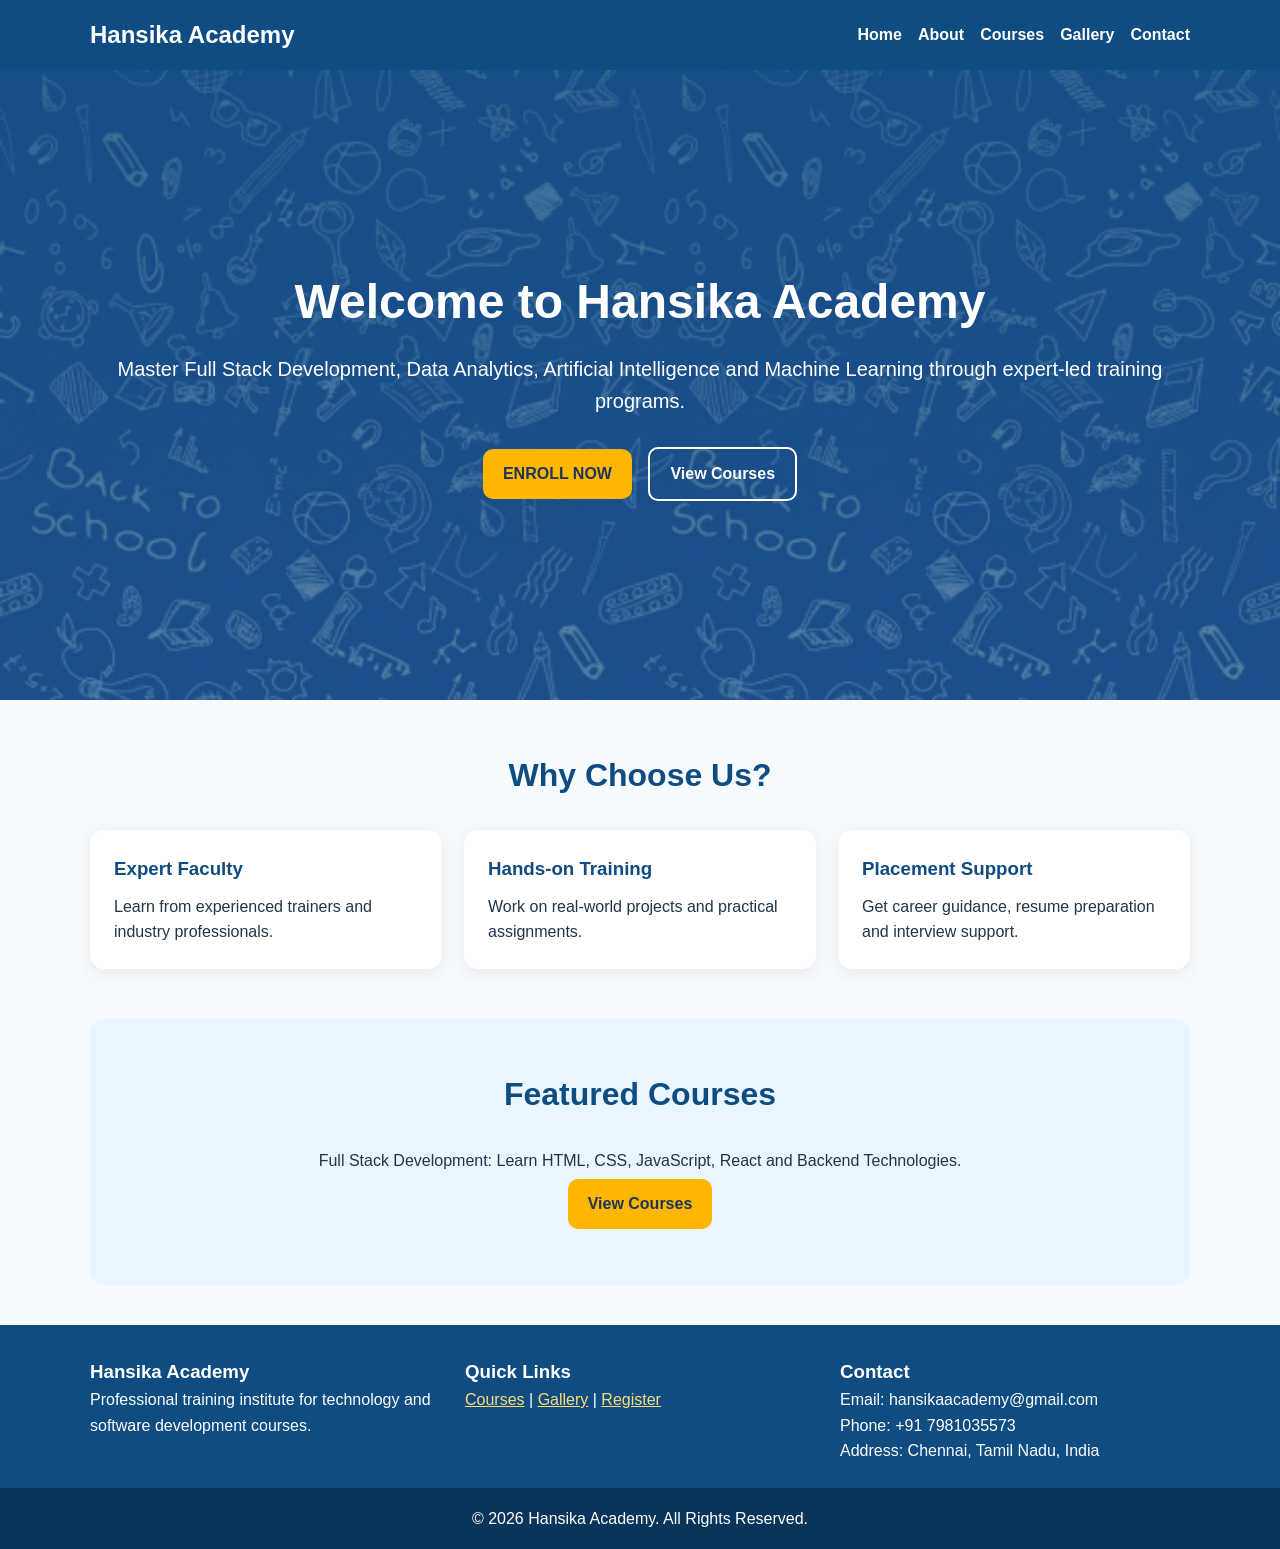
<file: index.html>
<!DOCTYPE html>
<html lang="en">
<head>
  <meta charset="UTF-8">
  <meta name="viewport" content="width=device-width, initial-scale=1.0">
  <title>Hansika Academy | Full Stack Development, Data Analytics, AI & Machine Learning</title>

  <meta name="description" content="Hansika Academy offers professional training in Full Stack Development, Data Analytics, Artificial Intelligence, Machine Learning, Python Programming and Web Development with expert faculty and hands-on projects.">

  <meta name="keywords" content="Hansika Academy, Full Stack Development, Data Analytics, Artificial Intelligence, Machine Learning, Python, HTML, CSS, JavaScript, Web Development">

  <meta name="author" content="Hansika Srinidhi">

  <link rel="canonical" href="https://comfy-churros-3e8e3a.netlify.app">

  <link rel="stylesheet" href="style.css">
</head>
<body>

<header class="site-header">
  <div class="container header-inner">
    <a class="logo" href="index.html">Hansika Academy</a>
    <button class="menu-btn" id="menuBtn" aria-label="Toggle navigation">☰</button>

    <nav class="nav-links" id="navLinks">
      <a href="index.html">Home</a>
      <a href="about.html">About</a>
      <a href="courses.html">Courses</a>
      <a href="gallery.html">Gallery</a>
      <a href="contact.html">Contact</a>
    </nav>
  </div>
</header>

<main>

<section class="hero">
  <div class="container hero-content">
    <h1>Welcome to Hansika Academy</h1>
    <p>
      Master Full Stack Development, Data Analytics, Artificial Intelligence
      and Machine Learning through expert-led training programs.
    </p>

    <a class="btn" href="contact.html">ENROLL NOW</a>
    <a class="btn btn-outline" href="courses.html">View Courses</a>
  </div>
</section>

<section class="container section">
  <h2>Why Choose Us?</h2>

  <div class="cards">
    <article class="card">
      <h3>Expert Faculty</h3>
      <p>Learn from experienced trainers and industry professionals.</p>
    </article>

    <article class="card">
      <h3>Hands-on Training</h3>
      <p>Work on real-world projects and practical assignments.</p>
    </article>

    <article class="card">
      <h3>Placement Support</h3>
      <p>Get career guidance, resume preparation and interview support.</p>
    </article>
  </div>
</section>

<section class="container section highlight">
  <h2>Featured Courses</h2>

  <p>
    Full Stack Development: Learn HTML, CSS, JavaScript, React and Backend
    Technologies.
  </p>

  <a class="btn" href="courses.html">View Courses</a>
</section>

</main>

<footer class="site-footer">
  <div class="container footer-grid">

    <div>
      <h3>Hansika Academy</h3>
      <p>
        Professional training institute for technology and software
        development courses.
      </p>
    </div>

    <div>
      <h3>Quick Links</h3>
      <p>
        <a href="courses.html">Courses</a> |
        <a href="gallery.html">Gallery</a> |
        <a href="contact.html">Register</a>
      </p>
    </div>

    <div>
      <h3>Contact</h3>
      <p>
        Email: hansikaacademy@gmail.com <br>
        Phone: +91 7981035573 <br>
        Address: Chennai, Tamil Nadu, India
      </p>
    </div>

  </div>

  <p class="copyright">
    © 2026 Hansika Academy. All Rights Reserved.
  </p>
</footer>

<script src="script.js"></script>

<!-- Start of Tawk.to Script -->
<script type="text/javascript">
var Tawk_API = Tawk_API || {}, Tawk_LoadStart = new Date();

(function() {
  var s1 = document.createElement("script"),
      s0 = document.getElementsByTagName("script")[0];

  s1.async = true;
  s1.src = 'https://embed.tawk.to/6a4558ae4d46a91d40d7589e/1jsfe4s4i';
  s1.charset = 'UTF-8';
  s1.setAttribute('crossorigin', '*');

  s0.parentNode.insertBefore(s1, s0);
})();
</script>
<!-- End of Tawk.to Script -->

</body>
</html>
</file>
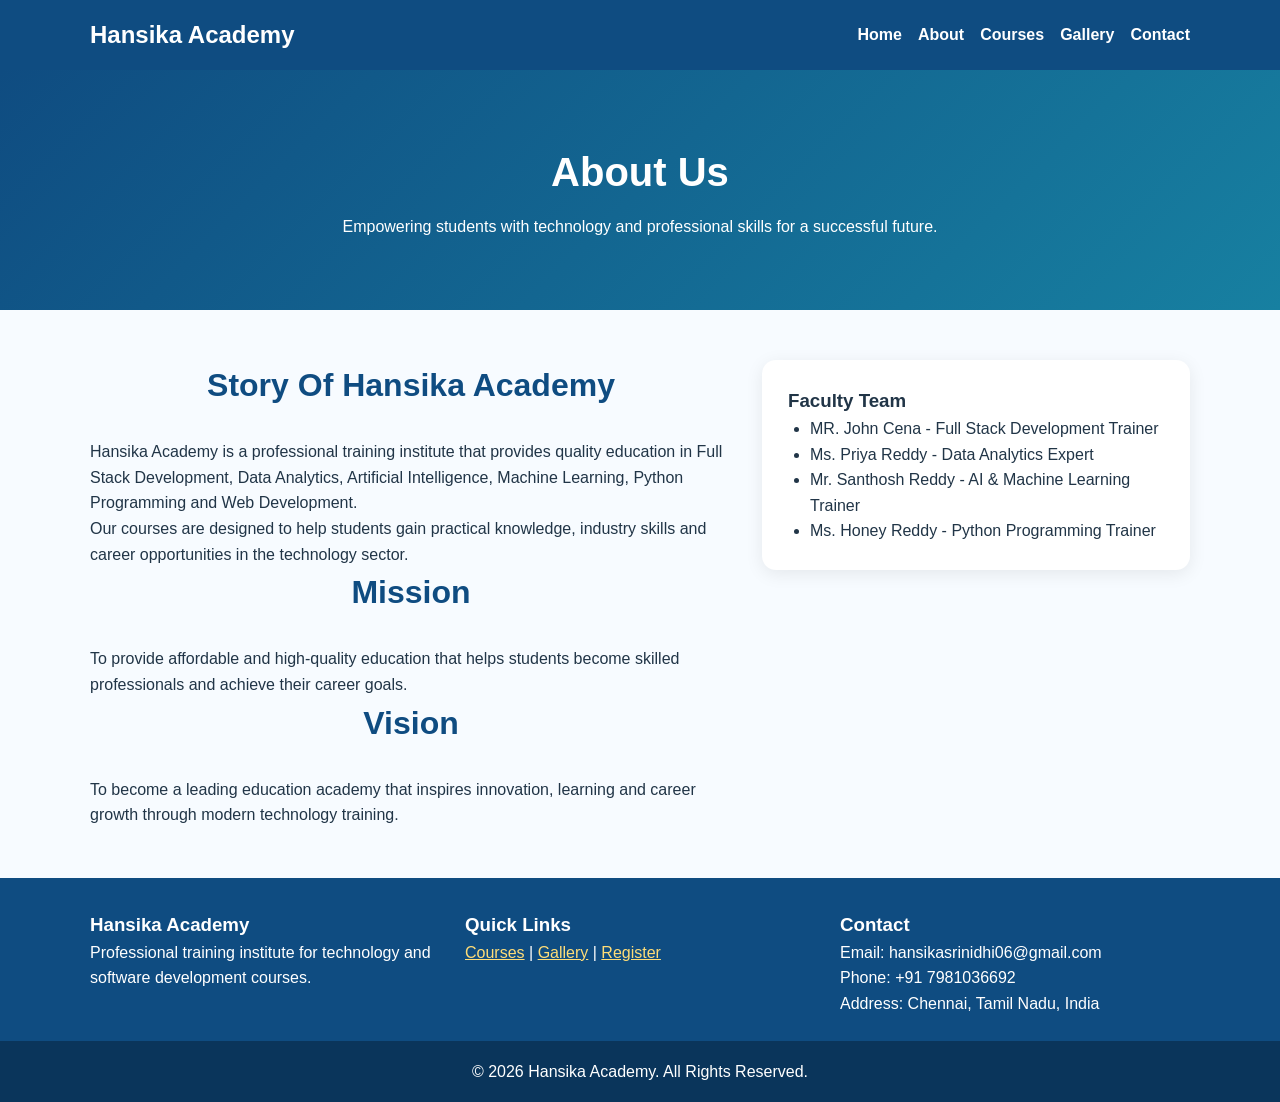
<file: about.html>
<!DOCTYPE html>
<html lang="en">
<head>
  <meta charset="UTF-8">
  <meta name="viewport" content="width=device-width, initial-scale=1.0">

  <title>About | Hansika Academy - Full Stack, Data Analytics & AI Training</title>

  <meta name="description" content="Learn about Hansika Academy, our mission, vision, expert faculty, and professional training programs in Full Stack Development, Data Analytics, Artificial Intelligence, Machine Learning, Python, and Web Development.">

  <meta name="keywords" content="Hansika Academy, About, Full Stack Development, Data Analytics, Artificial Intelligence, Machine Learning, Python, Education">

  <meta name="author" content="Hansika Srinidhi">

  <link rel="canonical" href="https://comfy-churros-3e8e3a.netlify.app/about.html">

  <link rel="stylesheet" href="style.css">
</head>
<body>

<header class="site-header">
  <div class="container header-inner">
    <a class="logo" href="index.html">Hansika Academy</a>
    <button class="menu-btn" id="menuBtn" aria-label="Toggle navigation">☰</button>
    <nav class="nav-links" id="navLinks">
      <a href="index.html">Home</a>
      <a href="about.html">About</a>
      <a href="courses.html">Courses</a>
      <a href="gallery.html">Gallery</a>
      <a href="contact.html">Contact</a>
    </nav>
  </div>
</header>

<main>

<section class="page-banner">
  <div class="container">
    <h1>About Us</h1>
    <p>Empowering students with technology and professional skills for a successful future.</p>
  </div>
</section>

<section class="container section two-column">
  <div>
    <h2>Story Of Hansika Academy</h2>

    <p>Hansika Academy is a professional training institute that provides quality education in Full Stack Development, Data Analytics, Artificial Intelligence, Machine Learning, Python Programming and Web Development.</p>

    <p>Our courses are designed to help students gain practical knowledge, industry skills and career opportunities in the technology sector.</p>

    <h2>Mission</h2>
    <p>To provide affordable and high-quality education that helps students become skilled professionals and achieve their career goals.</p>

    <h2>Vision</h2>
    <p>To become a leading education academy that inspires innovation, learning and career growth through modern technology training.</p>
  </div>

  <div class="info-box">
    <h3>Faculty Team</h3>
    <ul>
      <li>MR. John Cena - Full Stack Development Trainer</li>
      <li>Ms. Priya Reddy - Data Analytics Expert</li>
      <li>Mr. Santhosh Reddy - AI & Machine Learning Trainer</li>
      <li>Ms. Honey Reddy - Python Programming Trainer</li>
    </ul>
  </div>
</section>

</main>

<footer class="site-footer">
  <div class="container footer-grid">
    <div>
      <h3>Hansika Academy</h3>
      <p>Professional training institute for technology and software development courses.</p>
    </div>

    <div>
      <h3>Quick Links</h3>
      <p><a href="courses.html">Courses</a> | <a href="gallery.html">Gallery</a> | <a href="contact.html">Register</a></p>
    </div>

    <div>
      <h3>Contact</h3>
      <p>
        Email: hansikasrinidhi06@gmail.com <br>
        Phone: +91 7981036692 <br>
        Address: Chennai, Tamil Nadu, India
      </p>
    </div>
  </div>

  <p class="copyright">© 2026 Hansika Academy. All Rights Reserved.</p>
</footer>

<script src="script.js"></script>

<!--Start of Tawk.to Script-->
<script type="text/javascript">
var Tawk_API=Tawk_API||{}, Tawk_LoadStart=new Date();
(function(){
var s1=document.createElement("script"),s0=document.getElementsByTagName("script")[0];
s1.async=true;
s1.src='https://embed.tawk.to/6a4558ae4d46a91d40d7589e/1jsfe4s4i';
s1.charset='UTF-8';
s1.setAttribute('crossorigin','*');
s0.parentNode.insertBefore(s1,s0);
})();
</script>
<!--End of Tawk.to Script-->

</body>
</html>
</file>
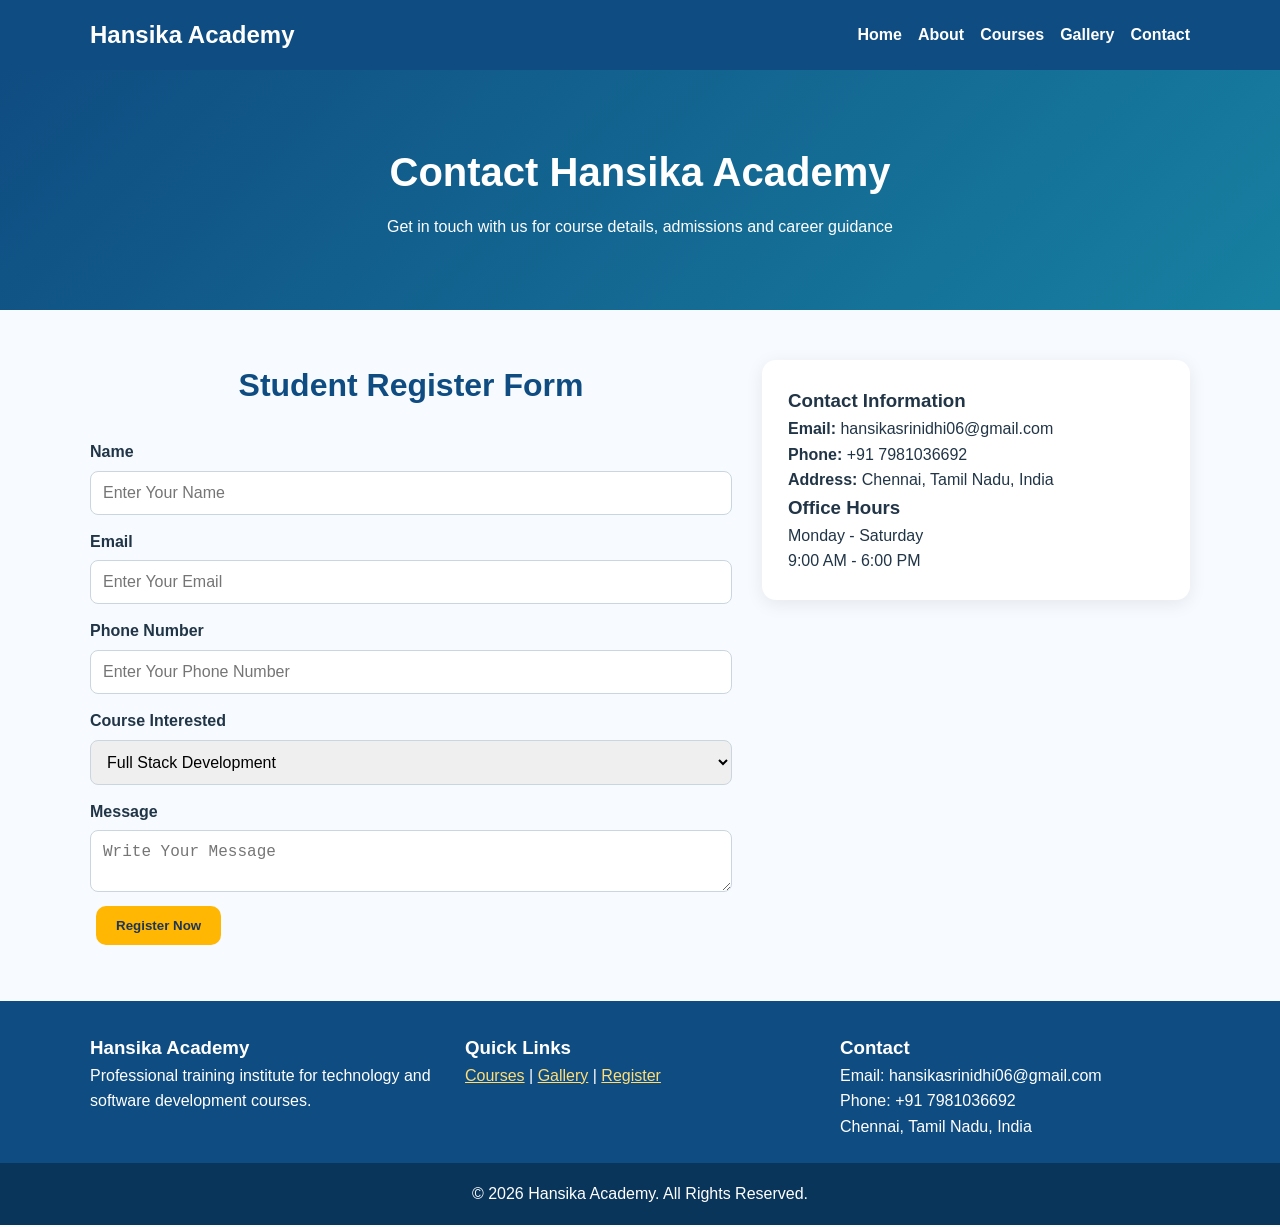
<file: contact.html>
<!DOCTYPE html>
<html lang="en">
<head>
  <meta charset="UTF-8">
  <meta name="viewport" content="width=device-width, initial-scale=1.0">

  <title>Contact | Hansika Academy - Admissions & Course Enquiry</title>

  <meta name="description" content="Contact Hansika Academy for admissions, course details, student registration, career guidance, and training programs in Full Stack Development, Data Analytics, AI, Machine Learning, and Python.">

  <meta name="keywords" content="Hansika Academy, Contact, Student Registrathansika-academy.netliion, Admissions, Full Stack Development, Data Analytics, AI, Python">

  <meta name="author" content="Hansika Srinidhi">

  <link rel="canonical" href="https://comfy-churros-3e8e3a.netlify.app/contact.html">

  <link rel="stylesheet" href="style.css">
</head>
<body>

<header class="site-header">
  <div class="container header-inner">
    <a class="logo" href="index.html">Hansika Academy</a>
    <button class="menu-btn" id="menuBtn" aria-label="Toggle navigation">☰</button>
    <nav class="nav-links" id="navLinks">
      <a href="index.html">Home</a>
      <a href="about.html">About</a>
      <a href="courses.html">Courses</a>
      <a href="gallery.html">Gallery</a>
      <a href="contact.html">Contact</a>
    </nav>
  </div>
</header>

<main>

<section class="page-banner">
  <div class="container">
    <h1>Contact Hansika Academy</h1>
    <p>Get in touch with us for course details, admissions and career guidance</p>
  </div>
</section>

<section class="container section two-column">

  <div>
    <h2>Student Register Form</h2>

    <form onSubmit="return validateForm()">

      <label>Name</label>
      <input type="text" id="name" placeholder="Enter Your Name">

      <label>Email</label>
      <input type="email" id="email" placeholder="Enter Your Email">

      <label>Phone Number</label>
      <input type="tel" id="phone" placeholder="Enter Your Phone Number">

      <label>Course Interested</label>
      <select id="course">
        <option>Full Stack Development</option>
        <option>Data Analytics</option>
        <option>AI & Machine Learning</option>
        <option>Python Programming</option>
        <option>Web Development</option>
      </select>

      <label>Message</label>
      <textarea id="textarea" placeholder="Write Your Message"></textarea>

      <button type="submit" class="btn">Register Now</button>

    </form>
  </div>

  <div class="info-box">
    <h3>Contact Information</h3>

    <p><strong>Email:</strong> hansikasrinidhi06@gmail.com</p>

    <p><strong>Phone:</strong> +91 7981036692</p>

    <p><strong>Address:</strong> Chennai, Tamil Nadu, India</p>

    <h3>Office Hours</h3>
    <p>
      Monday - Saturday<br>
      9:00 AM - 6:00 PM
    </p>
  </div>

</section>

</main>

<footer class="site-footer">
  <div class="container footer-grid">

    <div>
      <h3>Hansika Academy</h3>
      <p>Professional training institute for technology and software development courses.</p>
    </div>

    <div>
      <h3>Quick Links</h3>
      <p>
        <a href="courses.html">Courses</a> |
        <a href="gallery.html">Gallery</a> |
        <a href="contact.html">Register</a>
      </p>
    </div>

    <div>
      <h3>Contact</h3>
      <p>
        Email: hansikasrinidhi06@gmail.com <br>
        Phone: +91 7981036692 <br>
        Chennai, Tamil Nadu, India
      </p>
    </div>

  </div>

  <p class="copyright">© 2026 Hansika Academy. All Rights Reserved.</p>
</footer>

<script src="script.js"></script>

<!--Start of Tawk.to Script-->
<script type="text/javascript">
var Tawk_API=Tawk_API||{}, Tawk_LoadStart=new Date();
(function(){
var s1=document.createElement("script"),s0=document.getElementsByTagName("script")[0];
s1.async=true;
s1.src='https://embed.tawk.to/6a4558ae4d46a91d40d7589e/1jsfe4s4i';
s1.charset='UTF-8';
s1.setAttribute('crossorigin','*');
s0.parentNode.insertBefore(s1,s0);
})();
</script>
<!--End of Tawk.to Script-->

</body>
</html>
</file>
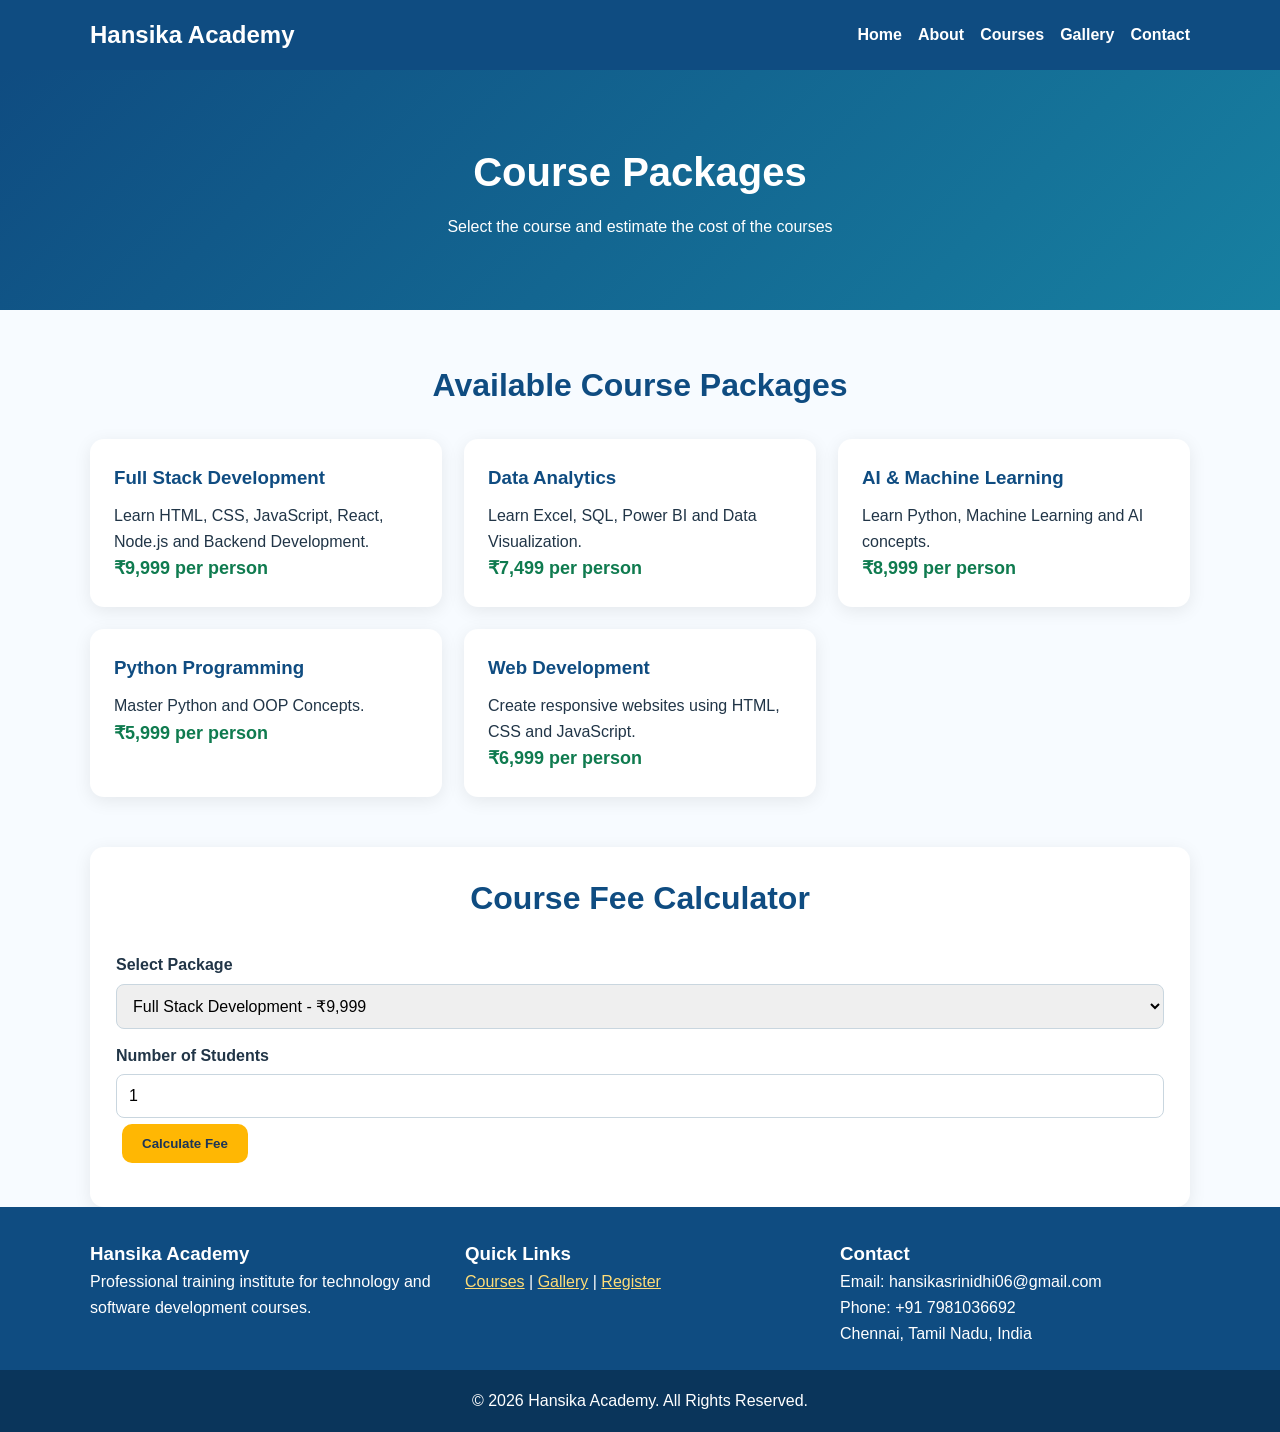
<file: courses.html>
<!DOCTYPE html>
<html lang="en">
<head>
  <meta charset="UTF-8">
  <meta name="viewport" content="width=device-width, initial-scale=1.0">
  <title>Courses | Hansika Academy - Full Stack, Data Analytics & AI Training</title>

  <meta name="description" content="Explore professional courses at Hansika Academy including Full Stack Development, Data Analytics, Artificial Intelligence, Machine Learning, Python Programming, and Web Development.">

  <meta name="keywords" content="Hansika Academy, Full Stack Development, Data Analytics, Artificial Intelligence, Machine Learning, Python, Web Development">

  <meta name="author" content="Hansika Srinidhi">

  <link rel="canonical" href="https://comfy-churros-3e8e3a.netlify.app/courses.html">

  <link rel="stylesheet" href="style.css">
</head>
<body>

<header class="site-header">
  <div class="container header-inner">
    <a class="logo" href="index.html">Hansika Academy</a>
    <button class="menu-btn" id="menuBtn" aria-label="Toggle navigation">☰</button>
    <nav class="nav-links" id="navLinks">
      <a href="index.html">Home</a>
      <a href="about.html">About</a>
      <a href="courses.html">Courses</a>
      <a href="gallery.html">Gallery</a>
      <a href="contact.html">Contact</a>
    </nav>
  </div>
</header>

<main>

<section class="page-banner">
  <div class="container">
    <h1>Course Packages</h1>
    <p>Select the course and estimate the cost of the courses</p>
  </div>
</section>

<section class="container section">
  <h2>Available Course Packages</h2>

  <div class="cards">
    <article class="card">
      <h3>Full Stack Development</h3>
      <p>Learn HTML, CSS, JavaScript, React, Node.js and Backend Development.</p>
      <p class="price">₹9,999 per person</p>
    </article>

    <article class="card">
      <h3>Data Analytics</h3>
      <p>Learn Excel, SQL, Power BI and Data Visualization.</p>
      <p class="price">₹7,499 per person</p>
    </article>

    <article class="card">
      <h3>AI & Machine Learning</h3>
      <p>Learn Python, Machine Learning and AI concepts.</p>
      <p class="price">₹8,999 per person</p>
    </article>

    <article class="card">
      <h3>Python Programming</h3>
      <p>Master Python and OOP Concepts.</p>
      <p class="price">₹5,999 per person</p>
    </article>

    <article class="card">
      <h3>Web Development</h3>
      <p>Create responsive websites using HTML, CSS and JavaScript.</p>
      <p class="price">₹6,999 per person</p>
    </article>
  </div>
</section>

<section class="container section calculator-box">
  <h2>Course Fee Calculator</h2>

  <label for="packageSelect">Select Package</label>

  <select id="packageSelect">
    <option value="9999">Full Stack Development - ₹9,999</option>
    <option value="7499">Data Analytics - ₹7,499</option>
    <option value="8999">AI & Machine Learning - ₹8,999</option>
    <option value="5999">Python Programming - ₹5,999</option>
    <option value="6999">Web Development - ₹6,999</option>
  </select>

  <label for="peopleCount">Number of Students</label>
  <input type="number" id="peopleCount" min="1" value="1">

  <button class="btn" onclick="calculateCost()">Calculate Fee</button>

  <p id="costResult" class="result"></p>
</section>

</main>

<footer class="site-footer">
  <div class="container footer-grid">

    <div>
      <h3>Hansika Academy</h3>
      <p>Professional training institute for technology and software development courses.</p>
    </div>

    <div>
      <h3>Quick Links</h3>
      <p>
        <a href="courses.html">Courses</a> |
        <a href="gallery.html">Gallery</a> |
        <a href="contact.html">Register</a>
      </p>
    </div>

    <div>
      <h3>Contact</h3>
      <p>
        Email: hansikasrinidhi06@gmail.com <br>
        Phone: +91 7981036692 <br>
        Chennai, Tamil Nadu, India
      </p>
    </div>

  </div>

  <p class="copyright">© 2026 Hansika Academy. All Rights Reserved.</p>
</footer>

<script src="script.js"></script>

<!--Start of Tawk.to Script-->
<script type="text/javascript">
var Tawk_API=Tawk_API||{}, Tawk_LoadStart=new Date();
(function(){
var s1=document.createElement("script"),s0=document.getElementsByTagName("script")[0];
s1.async=true;
s1.src='https://embed.tawk.to/6a4558ae4d46a91d40d7589e/1jsfe4s4i';
s1.charset='UTF-8';
s1.setAttribute('crossorigin','*');
s0.parentNode.insertBefore(s1,s0);
})();
</script>
<!--End of Tawk.to Script-->

</body>
</html>
</file>
<file: style.css>
/* MANTRA 2026 Sample Frontend Website */
*{box-sizing:border-box;margin:0;padding:0}body{font-family:Arial,Helvetica,sans-serif;line-height:1.6;color:#213547;background:#f7fbff}.container{width:90%;max-width:1100px;margin:auto}.site-header{background:#0f4c81;color:#fff;position:sticky;top:0;z-index:10}.header-inner{display:flex;justify-content:space-between;align-items:center;padding:16px 0}.logo{color:#fff;font-size:24px;font-weight:bold;text-decoration:none}.nav-links{display:flex;gap:16px}.nav-links a{color:#fff;text-decoration:none;font-weight:600}.nav-links a:hover{text-decoration:underline}.menu-btn{display:none;background:#fff;color:#0f4c81;border:none;padding:8px 12px;font-size:22px;border-radius:6px;cursor:pointer}.hero{min-height:70vh;background:linear-gradient(rgba(15,76,129,.82),rgba(15,76,129,.7)),url("images/academy-banner.avif") center/cover no-repeat;color:#fff;display:flex;align-items:center;text-align:center}.hero h1{font-size:48px;margin-bottom:12px}.hero p{font-size:20px;margin-bottom:24px}.page-banner{background:linear-gradient(135deg,#0f4c81,#1780a1);color:#fff;padding:70px 0;text-align:center}.page-banner h1{font-size:40px;margin-bottom:10px}.section{padding:50px 0}.section h2{text-align:center;margin-bottom:28px;font-size:32px;color:#0f4c81}.cards{display:grid;grid-template-columns:repeat(3,1fr);gap:22px}.card{background:#fff;padding:24px;border-radius:14px;box-shadow:0 4px 18px rgba(0,0,0,.08);transition:transform .3s}.card:hover{transform:translateY(-6px)}.card h3{color:#0f4c81;margin-bottom:10px}.destination img{width:100%;height:170px;object-fit:cover;border-radius:10px;margin-bottom:14px;background:#eef7ff}.price{color:#0f7b4f;font-weight:bold;font-size:18px}.btn{display:inline-block;background:#ffb703;color:#1d3557;padding:12px 20px;margin:6px;border-radius:10px;text-decoration:none;border:none;cursor:pointer;font-weight:bold}.btn:hover{background:#ffc533}.btn-outline{background:transparent;border:2px solid #fff;color:#fff}.btn.small{padding:8px 12px}.highlight{background:#e9f6ff;border-radius:14px;text-align:center;margin-bottom:40px;padding-left:20px;padding-right:20px}.two-column{display:grid;grid-template-columns:1.5fr 1fr;gap:30px;align-items:start}.info-box,.calculator-box,.form-section form{background:#fff;padding:26px;border-radius:14px;box-shadow:0 4px 18px rgba(0,0,0,.08)}.info-box ul{margin-left:22px}form{max-width:650px;margin:auto}label{display:block;margin-top:14px;font-weight:bold}input,select,textarea{width:100%;padding:12px;margin-top:6px;border:1px solid #c9d6df;border-radius:8px;font-size:16px}.result{margin-top:12px;font-weight:bold;color:#0f7b4f}.filter-buttons{text-align:center;margin-bottom:24px}.gallery-grid{display:grid;grid-template-columns:repeat(4,1fr);gap:18px}.gallery-grid img{width:100%;height:190px;object-fit:cover;border-radius:12px;background:#eef7ff;box-shadow:0 4px 18px rgba(0,0,0,.08)}.site-footer{background:#0f4c81;color:#fff;padding-top:32px}.footer-grid{display:grid;grid-template-columns:repeat(3,1fr);gap:25px}.site-footer a{color:#ffdd77}.copyright{text-align:center;padding:18px;background:#0a355b;margin-top:24px}@media(max-width:768px){.cards,.footer-grid{grid-template-columns:repeat(2,1fr)}.gallery-grid{grid-template-columns:repeat(2,1fr)}.two-column{grid-template-columns:1fr}}@media(max-width:600px){.menu-btn{display:block}.nav-links{display:none;flex-direction:column;width:100%;background:#0a355b;padding:14px;margin-top:12px;border-radius:8px}.nav-links.show{display:flex}.header-inner{flex-wrap:wrap}.hero h1{font-size:34px}.hero p{font-size:17px}.cards,.footer-grid,.gallery-grid{grid-template-columns:1fr}.page-banner h1{font-size:32px}} .gallery-grid img:hover{transform:scale(1.05);transition:0.3s;}
</file>
